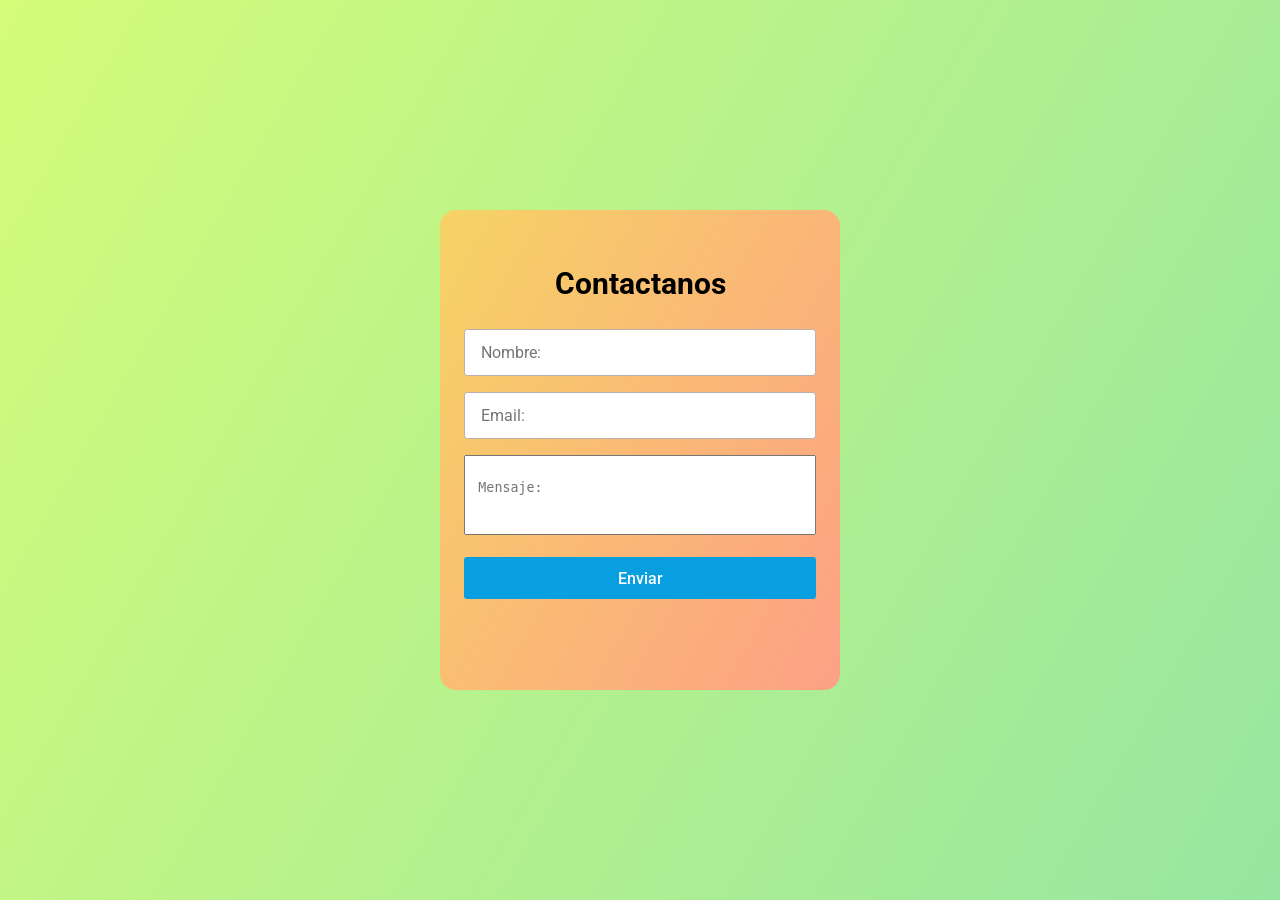
<file: New folder (2)/contacto.html>
<!DOCTYPE html>
<html lang="en">
<head>
    <meta charset="UTF-8">
    <meta charset="X-UA-Compatible" content="IE=edge">
    <meta charset="viewport" content="width=device-width, initial-scale=1.0">
    <title>Formulario</title>
    <link rel="stylesheet" href="css/contacto.css">
</head>
<body>
    <form id="form" class="form">
        <div class="form__container">
            <h2 class="form__title">Contactanos</h2>
            <input id="name" name="name" required type="text" class="form__input" placeholder="Nombre:">
            <input id="email" name="email" type="email" class="form__input" placeholder="Email:">
            <textarea id="message" name="message" class="message" placeholder="Mensaje:"></textarea>
            <button type="submit" name="Enviar" class="form__cta">Enviar</button>
            <a href="mailto:soyrobot5968@gmail.com" id="trucazo">Enviar a Correo</a>

        </div>
    </form>
    <script>
        const $form = document.querySelector('#form')
        const $buttonMailto = document.querySelector('#trucazo')

        $form.addEventListener('submit', handleSubmit)

        function handleSubmit(event){
            event.preventDefault()
            const form = new FormData(this)
            console.log(form.get('name'))
            $buttonMailto.setAttribute('href', `mailto:soyrobot5968@gmail.com?subject=${form.get('name')}${form.get('email')}&body=${form.get('message')}`)
            $buttonMailto.click()
    }
    </script>
</body>
</html>
</file>
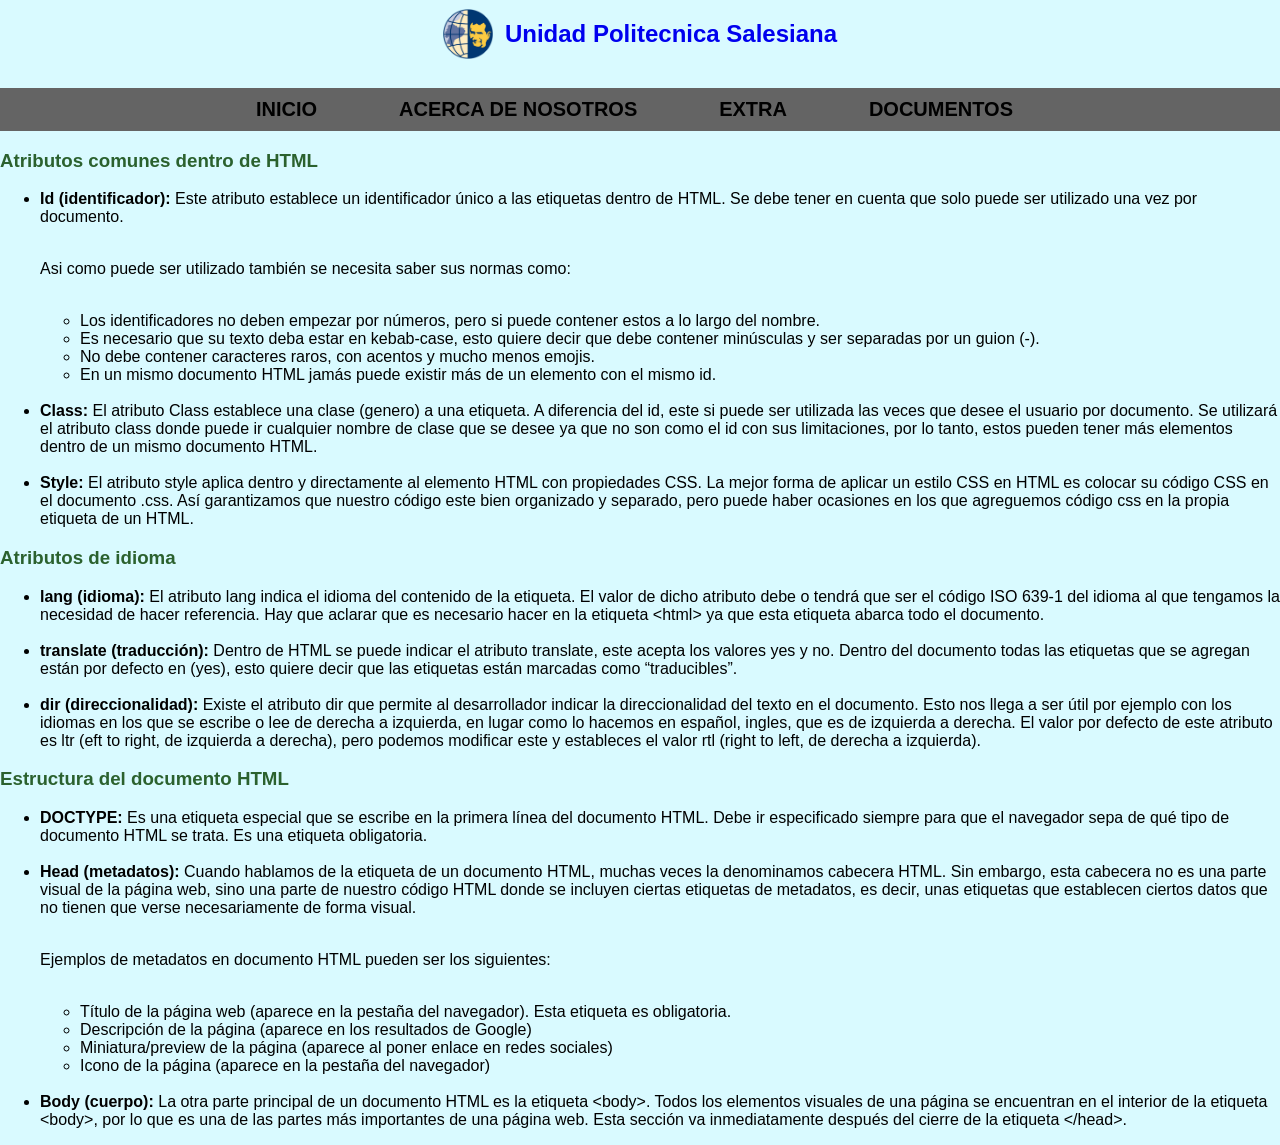
<file: New folder (2)/page2.html>
<!DOCTYPE html>
<html lang="en">

<head>
    <meta charset="UTF-8">
    <meta http-equiv="X-UA-Compatible" content="IE=edge">
    <meta name="viewport" content="width=device-width, initial-scale=1.0">
    <title>Presentacion</title>
    <link rel="stylesheet" type="text/css" href="css/estilos.css">
    <link rel="shortcut icon" href="Bocchi.png" type="image/x-icon">
</head>

<body>
    <header>
        <a href="index.html" class="logo">
            <img src="logo.png" alt="logo">
            <h2 class="nombre-empresa">Unidad Politecnica Salesiana</h2>
        </a>
        <nav>
            <ul>
                <li><a href='index.html'>Inicio</a></li>
                <li><a href='page2.html'>Acerca de Nosotros</a></li>
                <li><a href='page3.html'>Extra</a></li>
                <li><a href='page4.html'>Documentos</a></li>
            </ul>
        </nav>
    </header>

    <h3>Atributos comunes dentro de HTML</h3>
                    <ul>
                        <li><strong>Id (identificador):</strong> Este atributo establece un identificador único a las etiquetas dentro de HTML.
                            Se debe tener en cuenta que solo puede ser utilizado una vez por documento.</li>
                            <!-- Imagen del Id -->

                        <br><p>Asi como puede ser utilizado también se necesita saber sus normas como:</p>
                        <ul>
                            <br><li>Los identificadores no deben empezar por números, pero si puede contener estos a lo largo del nombre.</li>
                            <li>Es necesario que su texto deba estar en kebab-case, esto quiere decir que debe contener minúsculas y ser separadas por un guion (-).</li>
                            <li>No debe contener caracteres raros, con acentos y mucho menos emojis.</li>
                            <li>En un mismo documento HTML jamás puede existir más de un elemento con el mismo id.</li>
                        </ul>
                        <br><li><strong>Class:</strong> El atributo Class establece una clase (genero) a una etiqueta. A diferencia del id, este si puede ser utilizada 
                            las veces que desee el usuario por documento. Se utilizará el atributo class donde puede ir cualquier nombre de clase que se desee ya 
                            que no son como el id con sus limitaciones, por lo tanto, estos pueden tener más elementos dentro de un mismo documento HTML.</li>
                            <!-- Imagen del Class -->

                            <br><li><strong>Style:</strong> El atributo style aplica dentro y directamente al elemento HTML con propiedades CSS. La mejor forma de aplicar un
                            estilo CSS en HTML es colocar su código CSS en el documento .css. Así garantizamos que nuestro código este bien organizado y separado, 
                            pero puede haber ocasiones en los que agreguemos código css en la propia etiqueta de un HTML.</li>
                            <!-- Imagen del style -->
                    </ul>
                    <h3>Atributos de idioma</h3>
                    <ul>
                        <li><strong>lang (idioma):</strong> El atributo lang indica el idioma del contenido de la etiqueta. El valor de dicho atributo debe o tendrá 
                            que ser el código ISO 639-1 del idioma al que tengamos la necesidad de hacer referencia. Hay que aclarar que es necesario hacer en la 
                            etiqueta &lt;html&gt; ya que esta etiqueta abarca todo el documento.</li>
                            <!-- Imagen del lang -->

                        <br><li><strong>translate (traducción):</strong> Dentro de HTML se puede indicar el atributo translate, este acepta los valores yes y no. Dentro 
                            del documento todas las etiquetas que se agregan están por defecto en (yes), esto quiere decir que las etiquetas están marcadas como “traducibles”.</li>
                            <!-- Imagen del translate -->

                        <br><li><strong>dir (direccionalidad):</strong> Existe el atributo dir que permite al desarrollador indicar la direccionalidad del texto en el documento. 
                            Esto nos llega a ser útil por ejemplo con los idiomas en los que se escribe o lee de derecha a izquierda, en lugar como lo hacemos en español, ingles, 
                             que es de izquierda a derecha. El valor por defecto de este atributo es ltr (eft to right, de izquierda a derecha), pero podemos modificar este y estableces 
                             el valor rtl (right to left, de derecha a izquierda).</li>
                             <!-- Imagen del Dir -->
                    </ul>
                    <h3>Estructura del documento HTML</h3>
                    <ul>
                        <li><strong>DOCTYPE:</strong> Es una etiqueta especial que se escribe en la primera línea del documento HTML. Debe ir especificado siempre para que el navegador
                            sepa de qué tipo de documento HTML se trata. Es una etiqueta obligatoria.</li>
                            <!-- Imagen del DOCTYPE -->

                        <br><li><strong>Head (metadatos):</strong> Cuando hablamos de la etiqueta <head> de un documento HTML, muchas veces la denominamos cabecera HTML. 
                            Sin embargo, esta cabecera no es una parte visual de la página web, sino una parte de nuestro código HTML donde se incluyen ciertas etiquetas de metadatos, 
                            es decir, unas etiquetas que establecen ciertos datos que no tienen que verse necesariamente de forma visual.</li>
                        <br><p>Ejemplos de metadatos en documento HTML pueden ser los siguientes:</p>
                        <ul>
                            <br><li>Título de la página web (aparece en la pestaña del navegador). Esta etiqueta es obligatoria.</li>
                            <li>Descripción de la página (aparece en los resultados de Google)</li>
                            <li>Miniatura/preview de la página (aparece al poner enlace en redes sociales)</li>
                            <li>Icono de la página (aparece en la pestaña del navegador)</li>
                        </ul>
                        <br><li><strong>Body (cuerpo):</strong> La otra parte principal de un documento HTML es la etiqueta &lt;body&gt;. Todos los elementos visuales de una página se 
                            encuentran en el interior de la etiqueta &lt;body&gt;, por lo que es una de las partes más importantes de una página web. Esta sección va inmediatamente después del 
                            cierre de la etiqueta &lt;/head&gt;.</li>
                            <!-- Imagen del body -->
                    </ul>







</html>
</file>
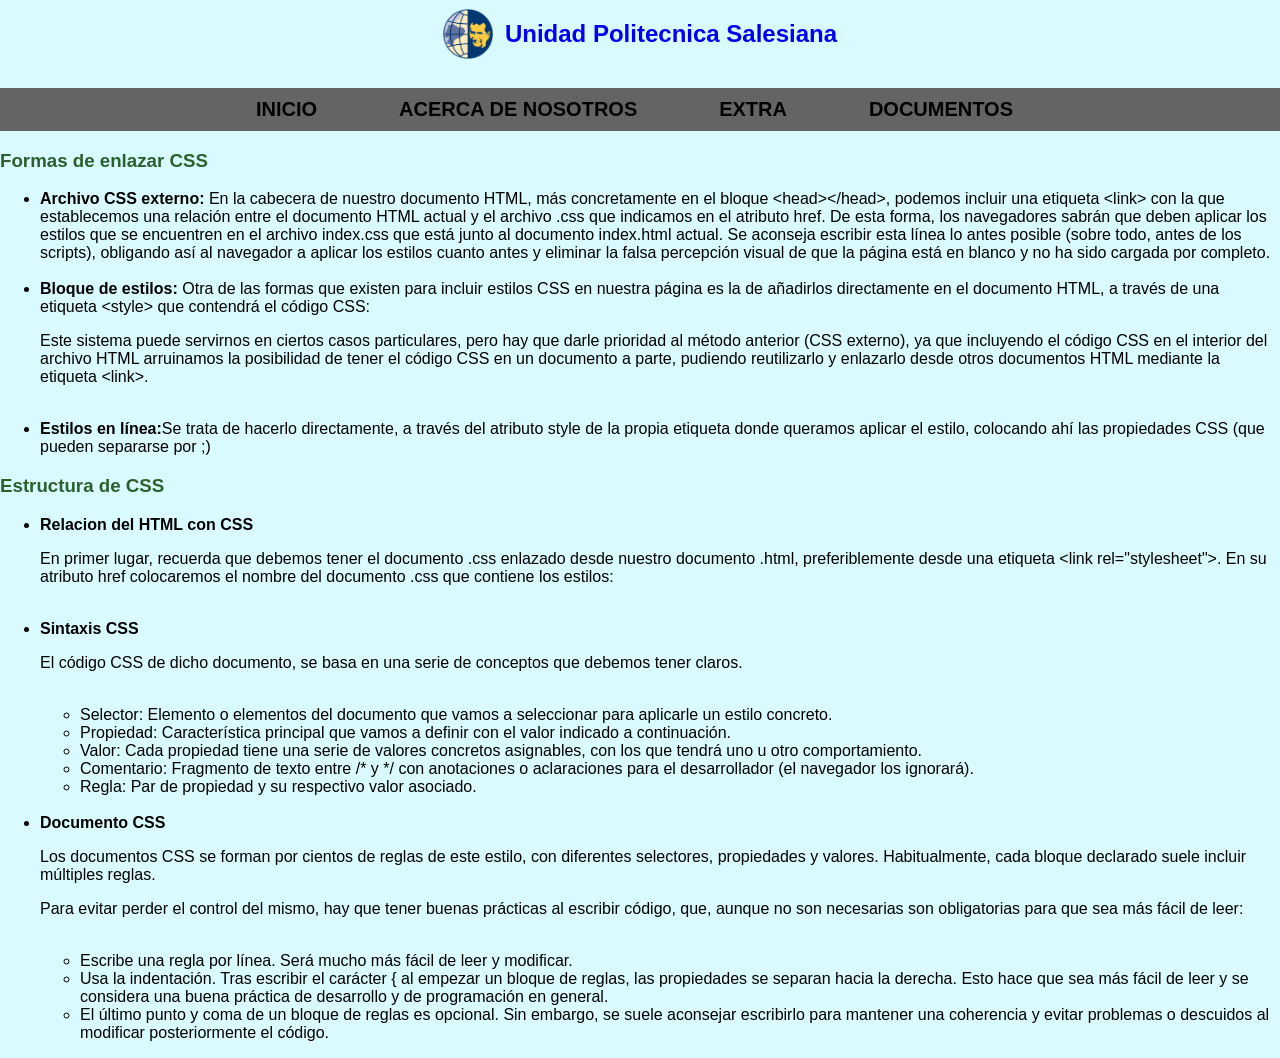
<file: New folder (2)/page3.html>
<!DOCTYPE html>
<html lang="en">

<head>
    <meta charset="UTF-8">
    <meta http-equiv="X-UA-Compatible" content="IE=edge">
    <meta name="viewport" content="width=device-width, initial-scale=1.0">
    <title>Presentacion</title>
    <link rel="stylesheet" type="text/css" href="css/estilos.css">
    <link rel="shortcut icon" href="Bocchi.png" type="image/x-icon">
</head>

<body>
    <header>
        <a href="index.html" class="logo">
            <img src="logo.png" alt="logo">
            <h2 class="nombre-empresa">Unidad Politecnica Salesiana</h2>
        </a>
        <nav>
            <ul>
                <li><a href='index.html'>Inicio</a></li>
                <li><a href='page2.html'>Acerca de Nosotros</a></li>
                <li><a href='page3.html'>Extra</a></li>
                <li><a href='page4.html'>Documentos</a></li>
            </ul>
        </nav>
    </header>

    <h3>Formas de enlazar CSS</h3>
                    <ul>
                        <li><strong>Archivo CSS externo:</strong> En la cabecera de nuestro documento HTML, más concretamente
                             en el bloque &lt;head&gt;&lt;/head&gt;, podemos incluir una etiqueta &lt;link&gt; con la que establecemos una relación 
                             entre el documento HTML actual y el archivo .css que indicamos en el atributo href.
                             De esta forma, los navegadores sabrán que deben aplicar los estilos que se encuentren en el archivo index.css que está 
                             junto al documento index.html actual. Se aconseja escribir esta línea lo antes posible (sobre todo, antes de los scripts), 
                             obligando así al navegador a aplicar los estilos cuanto antes y eliminar la falsa percepción visual de que la página está 
                             en blanco y no ha sido cargada por completo.</li>
                            <!-- Imagen del CSS EXTERNO -->

                        <br><li><strong>Bloque de estilos:</strong> Otra de las formas que existen para incluir estilos CSS en nuestra página es la de 
                            añadirlos directamente en el documento HTML, a través de una etiqueta &lt;style&gt; que contendrá el código CSS:</li>
                            <p>Este sistema puede servirnos en ciertos casos particulares, pero hay que darle prioridad al método anterior (CSS externo), 
                                ya que incluyendo el código CSS en el interior del archivo HTML arruinamos la posibilidad de tener el código CSS en un 
                                documento a parte, pudiendo reutilizarlo y enlazarlo desde otros documentos HTML mediante la etiqueta &lt;link&gt;.</p>
                            <!-- Imagen del bloque de estilos -->

                        <br><li><strong>Estilos en línea:</strong>Se trata de hacerlo directamente, a través del atributo style de la propia etiqueta 
                            donde queramos aplicar el estilo, colocando ahí las propiedades CSS (que pueden separarse por ;)</li>
                            <!-- Imagen del estilos en linea -->
                    </ul>
                    <h3>Estructura de CSS</h3>
                    <ul>
                        <li><strong>Relacion del HTML con CSS</strong></li>
                        <p>En primer lugar, recuerda que debemos tener el documento .css enlazado desde nuestro documento .html, preferiblemente desde
                             una etiqueta &lt;link rel="stylesheet"&gt;. En su atributo href colocaremos el nombre del documento .css que contiene los estilos:</p>
                        <!-- Imagen de la relacion del html con css -->
                        <br><li><strong>Sintaxis CSS</strong></li>
                        <p>El código CSS de dicho documento, se basa en una serie de conceptos que debemos tener claros.</p>
                        <!-- Imagen de la sintaxis CSS -->
                        
                        <ul>
                            <br><li>Selector: Elemento o elementos del documento que vamos a seleccionar para aplicarle un estilo concreto.</li>
                            <li>Propiedad: Característica principal que vamos a definir con el valor indicado a continuación.</li>
                            <li>Valor: Cada propiedad tiene una serie de valores concretos asignables, con los que tendrá uno u otro comportamiento.</li>
                            <li>Comentario: Fragmento de texto entre /* y */ con anotaciones o aclaraciones para el desarrollador (el navegador los ignorará).</li>
                            <li>Regla: Par de propiedad y su respectivo valor asociado.</li>
                        </ul>
                        <br><li><strong>Documento CSS</strong></li>
                        <p>Los documentos CSS se forman por cientos de reglas de este estilo, con diferentes selectores, propiedades y valores. Habitualmente, 
                            cada bloque declarado suele incluir múltiples reglas.</p>
                        <p>Para evitar perder el control del mismo, hay que tener buenas prácticas al escribir código, que, aunque no son necesarias son obligatorias
                            para que sea más fácil de leer:</p>
                        <ul>
                            <br><li>Escribe una regla por línea. Será mucho más fácil de leer y modificar.</li>
                            <li>Usa la indentación. Tras escribir el carácter { al empezar un bloque de reglas, las propiedades se separan hacia la derecha. 
                                Esto hace que sea más fácil de leer y se considera una buena práctica de desarrollo y de programación en general.</li>
                            <li>El último punto y coma de un bloque de reglas es opcional. Sin embargo, se suele aconsejar escribirlo para mantener una
                                coherencia y evitar problemas o descuidos al modificar posteriormente el código.</li>
                        </ul>
                    </ul>

</html>
</file>
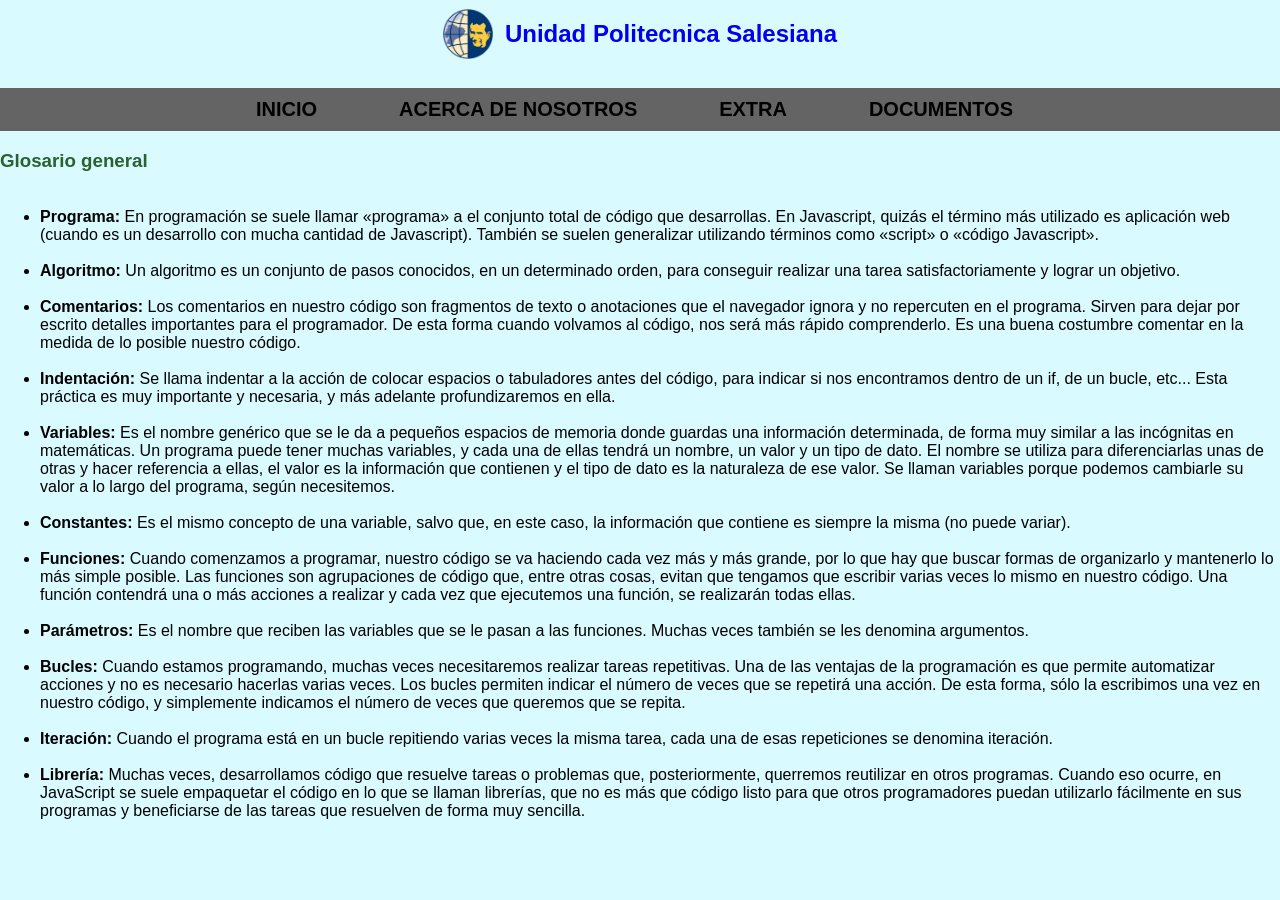
<file: New folder (2)/page4.html>
<!DOCTYPE html>
<html lang="en">

<head>
    <meta charset="UTF-8">
    <meta http-equiv="X-UA-Compatible" content="IE=edge">
    <meta name="viewport" content="width=device-width, initial-scale=1.0">
    <title>Presentacion</title>
    <link rel="stylesheet" type="text/css" href="css/estilos.css">
    <link rel="shortcut icon" href="Bocchi.png" type="image/x-icon">
</head>

<body>
    <header>
        <a href="index.html" class="logo">
            <img src="logo.png" alt="logo">
            <h2 class="nombre-empresa">Unidad Politecnica Salesiana</h2>
        </a>
        <nav>
            <ul>
                <li><a href='index.html'>Inicio</a></li>
                <li><a href='page2.html'>Acerca de Nosotros</a></li>
                <li><a href='page3.html'>Extra</a></li>
                <li><a href='page4.html'>Documentos</a></li>
            </ul>
        </nav>
    </header>

    <h3>Glosario general</h3>
    <ul>
        <br><li><strong>Programa:</strong> En programación se suele llamar «programa» a el conjunto total de código que desarrollas. 
            En Javascript, quizás el término más utilizado es aplicación web (cuando es un desarrollo con mucha 
            cantidad de Javascript). También se suelen generalizar utilizando términos como «script» o «código Javascript».</li>
        <br><li><strong>Algoritmo:</strong> Un algoritmo es un conjunto de pasos conocidos, en un determinado orden, para conseguir 
            realizar una tarea satisfactoriamente y lograr un objetivo.</li>
        <br><li><strong>Comentarios:</strong> Los comentarios en nuestro código son fragmentos de texto o anotaciones 
            que el navegador ignora y no repercuten en el programa. Sirven para dejar por escrito detalles importantes 
            para el programador. De esta forma cuando volvamos al código, nos será más rápido comprenderlo. Es una buena 
            costumbre comentar en la medida de lo posible nuestro código.</li>
        <br><li><strong>Indentación:</strong> Se llama indentar a la acción de colocar espacios o tabuladores 
            antes del código, para indicar si nos encontramos dentro de un if, de un bucle, etc... 
            Esta práctica es muy importante y necesaria, y más adelante profundizaremos en ella.</li>
        <br><li><strong>Variables:</strong> Es el nombre genérico que se le da a pequeños espacios 
            de memoria donde guardas una información determinada, de forma muy similar a las incógnitas 
            en matemáticas. Un programa puede tener muchas variables, y cada una de ellas tendrá un nombre, 
            un valor y un tipo de dato. El nombre se utiliza para diferenciarlas unas de otras y hacer 
            referencia a ellas, el valor es la información que contienen y el tipo de dato es la naturaleza 
            de ese valor. Se llaman variables porque podemos cambiarle su valor a lo largo del programa, según necesitemos.</li>
        <br><li><strong>Constantes:</strong> Es el mismo concepto de una variable, salvo que, en este caso, la 
            información que contiene es siempre la misma (no puede variar).</li>
        <br><li><strong>Funciones:</strong> Cuando comenzamos a programar, nuestro código se 
            va haciendo cada vez más y más grande, por lo que hay que buscar formas de organizarlo 
            y mantenerlo lo más simple posible. Las funciones son agrupaciones de código que, entre 
            otras cosas, evitan que tengamos que escribir varias veces lo mismo en nuestro código. 
            Una función contendrá una o más acciones a realizar y cada vez que ejecutemos una función, se realizarán todas ellas.</li>
        <br><li><strong>Parámetros:</strong> Es el nombre que reciben las variables que se le pasan a las funciones. 
            Muchas veces también se les denomina argumentos.</li>
        <br><li><strong>Bucles:</strong> Cuando estamos programando, muchas veces necesitaremos realizar tareas repetitivas. 
            Una de las ventajas de la programación es que permite automatizar acciones y no es necesario hacerlas varias veces. 
            Los bucles permiten indicar el número de veces que se repetirá una acción. De esta forma, sólo la escribimos una vez 
            en nuestro código, y simplemente indicamos el número de veces que queremos que se repita.</li>
        <br><li><strong>Iteración:</strong> Cuando el programa está en un bucle repitiendo varias veces la misma tarea, 
            cada una de esas repeticiones se denomina iteración.</li>
        <br><li><strong>Librería:</strong> Muchas veces, desarrollamos código que resuelve tareas o problemas que, 
            posteriormente, querremos reutilizar en otros programas. Cuando eso ocurre, en JavaScript se suele empaquetar 
            el código en lo que se llaman librerías, que no es más que código listo para que otros programadores puedan 
            utilizarlo fácilmente en sus programas y beneficiarse de las tareas que resuelven de forma muy sencilla.</li>
    </ul>

</html>
</file>
<file: New folder (2)/css/contacto.css>
@import url('https://fonts.googleapis.com/css2?family=Roboto:wght@300;400;700&display=swap');

*{
    margin: 0;
    padding: 0;
    box-sizing: border-box;
}


body{
    background-image: linear-gradient(120deg, #d4fc79 0%, #96e6a1 100%);
    min-height: 100vh;
    width: 100%;
    display: flex;
    font-family: 'Roboto', sans-serif;
}

.form{
    background-image: linear-gradient(120deg, #f6d365 0%, #fda085 100%);
    width: 90%;
    max-width: 400px;
    margin: auto;
    border-radius: 1em;
    padding: 3.5em 1.5em;


}

.form__container{
    width: 100%;
    display: grid;
    gap: 1em;
    grid-auto-columns: 100%;
}

.form__title{
    text-align: center;
    font-size: 1.9rem;
    margin-bottom: .4em;
}

.form__input{
    font-family:inherit;
    font-size: 1rem;
    padding: .8rem 1em;
    outline: none;
    border: none;
    border: 1px solid #bbb0b0;
    border-radius: 0.2em;
}

.message{
    resize: none;
    padding: 1.8em 1em;
    margin-bottom: .5em;
}

.form__cta{
    font-family:inherit;
    font-size: 1rem;
    background-color: #089FE0;
    color: #fff;
    border: none;
    font-weight: 300;
    padding: .7em 0;
    border-radius: .2em;
    cursor: pointer;
    font-weight: 500;
}

@media (max-width: 450px){
    .form{
        padding: 3.5em 1em;
    }
}

#trucazo{
    opacity: 0;
}
</file>
<file: New folder (2)/css/estilos.css>
body {
  font-family: 'Comic Sans Ms', 'Trebuchet MS', 'Lucida Sans Unicode', 'Lucida Grande', 'Lucida Sans', Arial, sans-serif;
  margin: 0;
  background-color: #c8f9ffad;
}

header {
  display: flex;
  flex-wrap: wrap;
  align-items: center;
  justify-content: center;
  gap: 20px;
}

nav{
  width: 100%;
  background: #646464;
}

nav ul{
  list-style: none;
  margin: 0 auto;
  padding: 10px 0;
  display: flex;
  justify-content: space-between;
  width: 60%;
}

nav ul a {
  font-size: 20px;
  color: black;
  text-decoration: none;
  transition: 0.3s;
  text-transform: uppercase;
}

nav ul a:hover {
  color: white;
}

.hidden {
  display: none;
}

header h1 {
  background: url(icons/logo.png) no-repeat center/contain;
  font-size: 0;
  width: 200px;
  height: 50px;
}

header titulo {
  font-size: 30;
  width: 300px;
  height: 40px;
}

#login h2 {
  font-size: 16px;
  font-weight: bold;
  text-transform: uppercase;
  border-radius: 5px;
  padding: 6px 20px 6px 40px;
  background: #FD611A url(icons/user.png) no-repeat 10px center/20px;
  color: rgba(255, 245, 187, 0.74);
  cursor: pointer;
}

#darkmode {
  display: inline-block;
  background: url(icons/dark-mode.png) left center;
  width: 99px;
  height: 40px;
  font-size: 0;
  text-decoration: none;
}



#background {
  background-image: url("fondo.jpg");
  background-repeat: no-repeat;
  background-size: cover;
  background-color: rgba(0, 0, 0, 0.2);
  
}

a {
  text-decoration: none;
}

.logo {
  display: flex;
  align-items: center;
}

.logo img {
  height: 50px;
  margin-right: 12px;
}

nav a {
  font-weight: 600;
  padding-right: 11px;
}

nav a:hover {
  color: #F0DB4F;
}

@media (max-width: 680px) {
  header {
    flex-direction: column;
  }

  nav {
    padding: 10px 0px;
  }
}

/*  Cuadrito intro */

#container {
  display: flex;
  justify-content: center;
  align-items: center;
  height: 50vh;
}

/*
  .tarjeta{
    height: 250px;
    width: 200px;
    background-color: #101010;
    border-radius: 10%;
    box-shadow: 16px 14px 20px #0000008c;
    position: relative;
    overflow: hidden;
    display: flex;
    align-items: center;
    justify-content: center;
  }
  
  .tarjeta::before{
    content: "";
    position: absolute;
    height: 300px;
    width: 300px; 
    background-image: conic-gradient(red 20deg, transparent 120deg);
  }
  
*/

#box {
  width: 1000px;
  height: 400px;
  background-color: rgba(255, 246, 149, 0.5);
  display: flex;
  justify-content: center;
  align-items: center;
  flex-direction: column;
  cursor: pointer;
  transition: all 0.5s ease-in-out;
  box-shadow: 16px 14px 20px #0000008c;
  border-radius: 5%;
}

#box p {
  margin: 0;
  padding: 10px;
}

/* Nuevo  */

#info-section {
  background-color: #f2f2f2a9;
  padding: 20px;
  margin-top: 30px;
}

.info-item {
  border: 1px solid #ccc;
  border-radius: 5px;
  padding: 20px;
  margin-bottom: 20px;
}

.info-item h3 {
  margin-top: 0;
}

.info-item p {
  margin-bottom: 0;
}


/* Nuevo 2*/

h1 {

  text-align: center;
}

h3 {
  color: #2b612e
}

/* Ejemplos */

.boton {
  display: inline-block;
  background-color: #2091F9;
  justify-self: center;
  color: #fff;
  text-decoration: none;
  padding: 13px 30px;
  border-radius: 32px;
}

.boton2 {
  display: inline-block;
  background-color: #148568;
  justify-self: center;
  color: #fff;
  text-decoration: none;
  padding: 13px 30px;
  border-radius: 32px;
}
</file>
